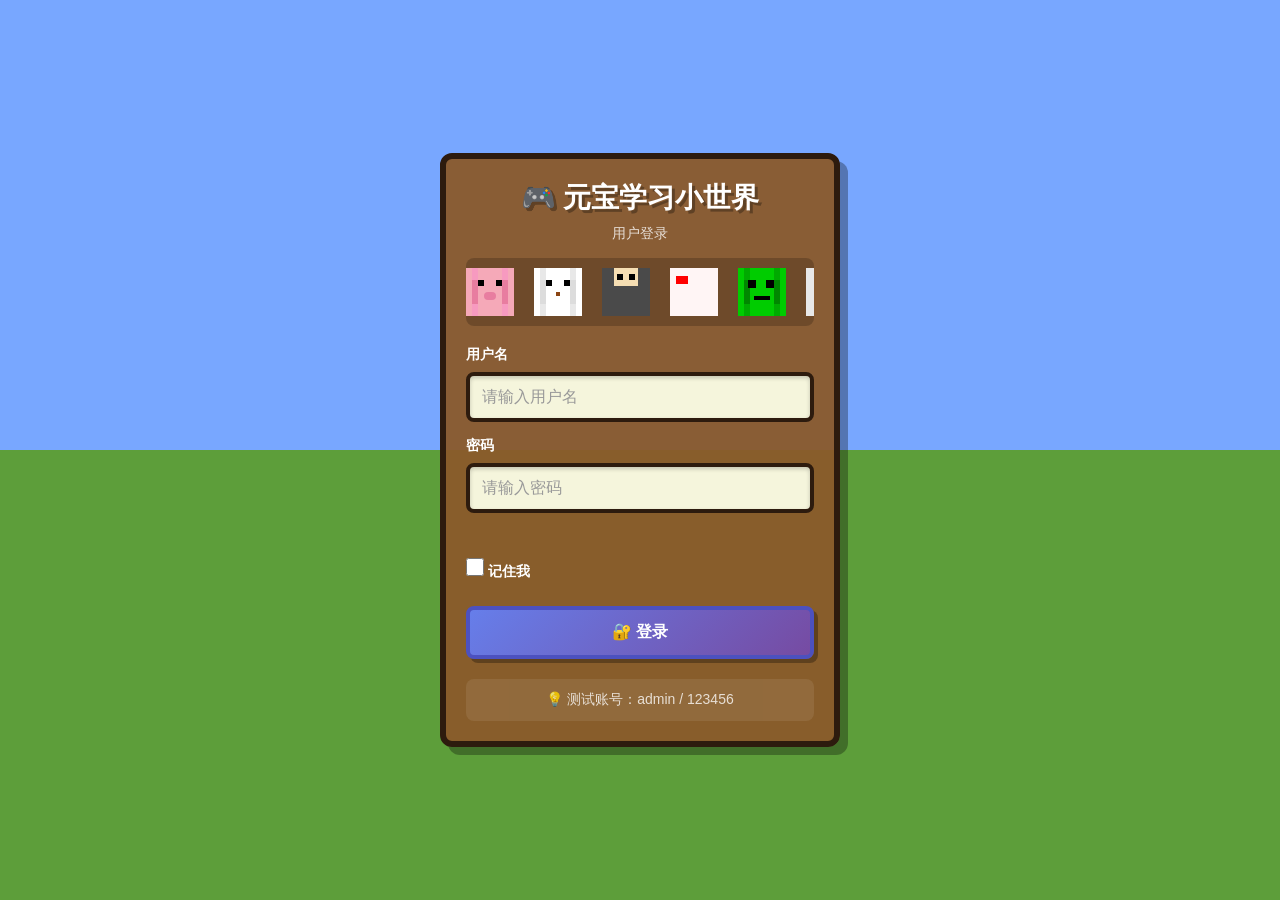
<file: login.html>
<!DOCTYPE html>
<html lang="zh-CN" class="theme-day-grass">
<head>
    <meta charset="UTF-8">
    <meta name="viewport" content="width=device-width, initial-scale=1.0, maximum-scale=1.0, user-scalable=no">
    <meta name="theme-color" content="#667eea">
    <meta http-equiv="Cache-Control" content="no-cache, no-store, must-revalidate">
    <meta http-equiv="Pragma" content="no-cache">
    <meta http-equiv="Expires" content="0">
    <title>登录 - 元宝学习小世界</title>
    <link rel="stylesheet" href="style.css?v=30">
</head>
<body>
    <div class="container">
        <div class="login-container">
            <div class="header">
                <h1 class="title">🎮 元宝学习小世界</h1>
                <div class="theme-indicator">用户登录</div>
            </div>
            
            <div class="mobs-section">
                <div class="mobs-track">
                    <div class="mob mob-pig"></div>
                    <div class="mob mob-sheep"></div>
                    <div class="mob mob-cow"></div>
                    <div class="mob mob-chicken"></div>
                    <div class="mob mob-creeper"></div>
                    <div class="mob mob-skeleton"></div>
                    <div class="mob mob-zombie"></div>
                    <div class="mob mob-steve"></div>
                    <div class="mob mob-villager"></div>
                    <div class="mob mob-enderman"></div>
                    <div class="mob mob-blaze"></div>
                    <div class="mob mob-witch"></div>
                    <div class="mob mob-cat"></div>
                    <div class="mob mob-wolf"></div>
                    <div class="mob mob-parrot"></div>
                    <div class="mob mob-fox"></div>
                    <div class="mob mob-panda"></div>
                    <div class="mob mob-axolotl"></div>
                    <div class="mob mob-goat"></div>
                    <div class="mob mob-frog"></div>
                </div>
            </div>
            
            <form id="loginForm" class="login-form">
                <div class="form-group">
                    <label for="username">用户名</label>
                    <input 
                        type="text" 
                        id="username" 
                        placeholder="请输入用户名" 
                        autocomplete="username"
                        required
                    >
                </div>
                
                <div class="form-group">
                    <label for="password">密码</label>
                    <input 
                        type="password" 
                        id="password" 
                        placeholder="请输入密码" 
                        autocomplete="current-password"
                        required
                    >
                </div>
                
                <div id="loginError" class="error-message"></div>
                
                <div class="form-group">
                    <label class="checkbox-label">
                        <input type="checkbox" id="rememberMe">
                        <span>记住我</span>
                    </label>
                </div>
                
                <button type="submit" class="btn login-btn">🔐 登录</button>
            </form>
            
            <div class="login-tip">
                <p>💡 测试账号：admin / 123456</p>
            </div>
        </div>
    </div>

    <script src="app.js?v=20"></script>
</body>
</html>
</file>
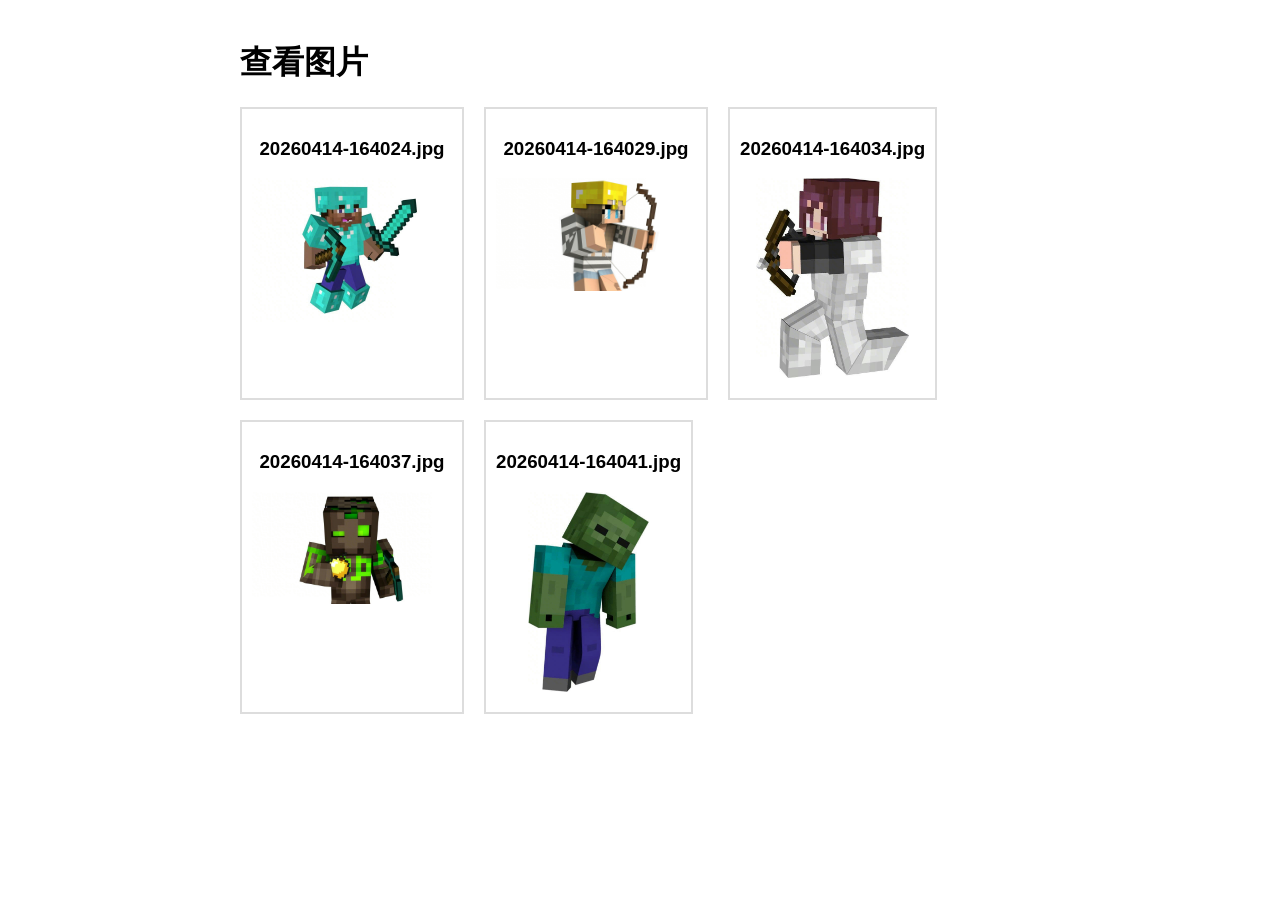
<file: view-images.html>
<!DOCTYPE html>
<html lang="zh-CN">
<head>
    <meta charset="UTF-8">
    <meta name="viewport" content="width=device-width, initial-scale=1.0">
    <title>查看图片</title>
    <style>
        body { font-family: -apple-system, BlinkMacSystemFont, 'Segoe UI', Roboto, sans-serif; padding: 20px; max-width: 800px; margin: 0 auto; }
        .image-container { display: flex; flex-wrap: wrap; gap: 20px; }
        .image-item { border: 2px solid #ddd; padding: 10px; text-align: center; }
        img { max-width: 200px; max-height: 200px; display: block; margin: 0 auto 10px; }
    </style>
</head>
<body>
    <h1>查看图片</h1>
    <div class="image-container">
        <div class="image-item">
            <h3>20260414-164024.jpg</h3>
            <img src="images/20260414-164024.jpg" alt="20260414-164024">
        </div>
        <div class="image-item">
            <h3>20260414-164029.jpg</h3>
            <img src="images/20260414-164029.jpg" alt="20260414-164029">
        </div>
        <div class="image-item">
            <h3>20260414-164034.jpg</h3>
            <img src="images/20260414-164034.jpg" alt="20260414-164034">
        </div>
        <div class="image-item">
            <h3>20260414-164037.jpg</h3>
            <img src="images/20260414-164037.jpg" alt="20260414-164037">
        </div>
        <div class="image-item">
            <h3>20260414-164041.jpg</h3>
            <img src="images/20260414-164041.jpg" alt="20260414-164041">
        </div>
    </div>
</body>
</html>
</file>
<file: style.css>
* {
    margin: 0;
    padding: 0;
    box-sizing: border-box;
}

:root {
    --bg-primary: linear-gradient(180deg, #78a7ff 0%, #78a7ff 50%, #5d9e3a 50%, #5d9e3a 100%);
    --bg-container: rgba(139, 90, 43, 0.95);
    --text-color: #ffffff;
    --accent-color: #667eea;
    --border-color: #2d1b0e;
}

.theme-day-grass {
    --bg-primary: linear-gradient(180deg, #78a7ff 0%, #78a7ff 50%, #5d9e3a 50%, #5d9e3a 100%);
    --bg-container: rgba(139, 90, 43, 0.95);
    --text-color: #ffffff;
    --accent-color: #667eea;
    --border-color: #2d1b0e;
}

.theme-day-sand {
    --bg-primary: linear-gradient(180deg, #ffc06d 0%, #ffc06d 50%, #d9b36b 50%, #d9b36b 100%);
    --bg-container: rgba(191, 128, 64, 0.95);
    --text-color: #ffffff;
    --accent-color: #ff9800;
    --border-color: #8b4513;
}

.theme-day-snow {
    --bg-primary: linear-gradient(180deg, #dcdcdc 0%, #dcdcdc 50%, #ffffff 50%, #ffffff 100%);
    --bg-container: rgba(176, 196, 222, 0.95);
    --text-color: #333333;
    --accent-color: #4682b4;
    --border-color: #708090;
}

.theme-sunset {
    --bg-primary: linear-gradient(180deg, #ff7e5f 0%, #feb47b 50%, #8b4513 50%, #8b4513 100%);
    --bg-container: rgba(139, 69, 19, 0.95);
    --text-color: #fff8dc;
    --accent-color: #ff6347;
    --border-color: #5c2e0a;
}

.theme-night {
    --bg-primary: linear-gradient(180deg, #1a1a2e 0%, #1a1a2e 50%, #16213e 50%, #16213e 100%);
    --bg-container: rgba(30, 30, 60, 0.95);
    --text-color: #e0e0ff;
    --accent-color: #9370db;
    --border-color: #191970;
}

.theme-night-moon {
    --bg-primary: linear-gradient(180deg, #191970 0%, #191970 50%, #2f2f4f 50%, #2f2f4f 100%);
    --bg-container: rgba(72, 61, 139, 0.95);
    --text-color: #f0f0ff;
    --accent-color: #87ceeb;
    --border-color: #483d8b;
}

.theme-nether {
    --bg-primary: linear-gradient(180deg, #8b0000 0%, #8b0000 50%, #4a0000 50%, #4a0000 100%);
    --bg-container: rgba(139, 0, 0, 0.95);
    --text-color: #ffa500;
    --accent-color: #ff4500;
    --border-color: #5c0000;
}

.theme-end {
    --bg-primary: linear-gradient(180deg, #1a0a2e 0%, #1a0a2e 50%, #0f0518 50%, #0f0518 100%);
    --bg-container: rgba(75, 0, 130, 0.95);
    --text-color: #da70d6;
    --accent-color: #9932cc;
    --border-color: #2e0854;
}

.theme-ocean {
    --bg-primary: linear-gradient(180deg, #0077be 0%, #0077be 50%, #00a86b 50%, #00a86b 100%);
    --bg-container: rgba(0, 100, 150, 0.95);
    --text-color: #e0ffff;
    --accent-color: #00ced1;
    --border-color: #004080;
}

.theme-candy {
    --bg-primary: linear-gradient(180deg, #ffb6c1 0%, #ffb6c1 50%, #98fb98 50%, #98fb98 100%);
    --bg-container: rgba(255, 182, 193, 0.95);
    --text-color: #8b008b;
    --accent-color: #ff69b4;
    --border-color: #db7093;
}

html {
    height: 100%;
    transition: background 0.5s ease;
}

body {
    font-family: 'Segoe UI', Tahoma, Geneva, Verdana, sans-serif;
    background: var(--bg-primary);
    min-height: 100vh;
    display: flex;
    justify-content: center;
    align-items: center;
    padding: 10px;
    position: relative;
    overflow-x: hidden;
}

.container {
    background: var(--bg-container);
    border: 6px solid var(--border-color);
    border-radius: 12px;
    padding: 20px;
    width: 100%;
    max-width: 400px;
    box-shadow: 8px 8px 0 rgba(0, 0, 0, 0.3);
    position: relative;
    z-index: 10;
}

.header {
    text-align: center;
    margin-bottom: 15px;
}

.title {
    color: var(--text-color);
    font-size: 28px;
    font-weight: bold;
    text-shadow: 3px 3px 0 rgba(0, 0, 0, 0.3);
    margin-bottom: 8px;
}

.theme-indicator {
    color: var(--text-color);
    font-size: 14px;
    opacity: 0.8;
}

.mobs-section {
    height: 68px;
    overflow: hidden;
    position: relative;
    margin-bottom: 15px;
    background: rgba(0, 0, 0, 0.2);
    border-radius: 8px;
}

.mobs-track {
    display: flex;
    gap: 20px;
    animation: mobsWalk 60s linear infinite;
    padding: 10px 0;
}

@keyframes mobsWalk {
    0% {
        transform: translateX(0);
    }
    100% {
        transform: translateX(-50%);
    }
}

.mob {
    width: 48px;
    height: 48px;
    position: relative;
    flex-shrink: 0;
    image-rendering: pixelated;
}

.mob-pig {
    width: 48px;
    height: 48px;
    background-color: #f79ac0;
    background-image: 
        linear-gradient(90deg, transparent 12px, #f5a9b8 12px, #f5a9b8 36px, transparent 36px),
        linear-gradient(0deg, transparent 12px, #e87da0 12px, #e87da0 36px, transparent 36px);
    box-shadow: 
        inset 6px 0 0 #f5a9b8,
        inset -6px 0 0 #f5a9b8;
}

.mob-pig::before {
    content: '';
    position: absolute;
    width: 6px;
    height: 6px;
    background: #000;
    top: 12px;
    left: 12px;
    box-shadow: 18px 0 0 #000;
}

.mob-pig::after {
    content: '';
    position: absolute;
    width: 12px;
    height: 8px;
    background: #e87da0;
    top: 24px;
    left: 18px;
    border-radius: 4px;
}

.mob-sheep {
    width: 48px;
    height: 48px;
    background-color: #e8e8e8;
    background-image: 
        linear-gradient(90deg, transparent 12px, #ffffff 12px, #ffffff 36px, transparent 36px),
        linear-gradient(0deg, transparent 12px, #dcdcdc 12px, #dcdcdc 36px, transparent 36px);
    box-shadow: 
        inset 6px 0 0 #ffffff,
        inset -6px 0 0 #ffffff;
}

.mob-sheep::before {
    content: '';
    position: absolute;
    width: 6px;
    height: 6px;
    background: #000;
    top: 12px;
    left: 12px;
    box-shadow: 18px 0 0 #000;
}

.mob-sheep::after {
    content: '';
    position: absolute;
    width: 4px;
    height: 4px;
    background: #8b4513;
    top: 24px;
    left: 22px;
}

.mob-cow {
    background: 
        linear-gradient(#4a4a4a, #4a4a4a) 0 0 / 48px 48px no-repeat,
        linear-gradient(#3a3a3a, #3a3a3a) 6px 48px / 8px 24px no-repeat,
        linear-gradient(#3a3a3a, #3a3a3a) 16px 48px / 8px 24px no-repeat,
        linear-gradient(#3a3a3a, #3a3a3a) 26px 48px / 8px 24px no-repeat,
        linear-gradient(#3a3a3a, #3a3a3a) 36px 48px / 8px 24px no-repeat;
}

.mob-cow::before {
    content: '';
    position: absolute;
    width: 24px;
    height: 18px;
    background: #f5deb3;
    top: 0;
    left: 12px;
}

.mob-cow::after {
    content: '';
    position: absolute;
    width: 6px;
    height: 6px;
    background: #000;
    top: 6px;
    left: 15px;
    box-shadow: 12px 0 0 #000;
}

.mob-chicken {
    background: 
        linear-gradient(#fff5f5, #fff5f5) 0 0 / 48px 48px no-repeat,
        linear-gradient(#ffcc00, #ffcc00) 16px 48px / 8px 24px no-repeat,
        linear-gradient(#ffcc00, #ffcc00) 26px 48px / 8px 24px no-repeat;
}

.mob-chicken::before {
    content: '';
    position: absolute;
    width: 24px;
    height: 18px;
    background: #fff5f5;
    top: 0;
    left: 12px;
}

.mob-chicken::after {
    content: '';
    position: absolute;
    width: 12px;
    height: 8px;
    background: #ff0000;
    top: 8px;
    left: 6px;
}

.mob-creeper {
    width: 48px;
    height: 48px;
    background-color: #00aa00;
    background-image: 
        linear-gradient(90deg, transparent 12px, #00cc00 12px, #00cc00 36px, transparent 36px),
        linear-gradient(0deg, transparent 12px, #008800 12px, #008800 36px, transparent 36px);
    box-shadow: 
        inset 6px 0 0 #00cc00,
        inset -6px 0 0 #00cc00;
}

.mob-creeper::before {
    content: '';
    position: absolute;
    width: 8px;
    height: 8px;
    background: #000;
    top: 12px;
    left: 10px;
    box-shadow: 18px 0 0 #000;
}

.mob-creeper::after {
    content: '';
    position: absolute;
    width: 16px;
    height: 4px;
    background: #000;
    top: 28px;
    left: 16px;
}

.mob-skeleton {
    background: 
        linear-gradient(#e8e8e8, #e8e8e8) 0 0 / 48px 48px no-repeat,
        linear-gradient(#d0d0d0, #d0d0d0) 6px 48px / 8px 24px no-repeat,
        linear-gradient(#d0d0d0, #d0d0d0) 16px 48px / 8px 24px no-repeat,
        linear-gradient(#d0d0d0, #d0d0d0) 26px 48px / 8px 24px no-repeat,
        linear-gradient(#d0d0d0, #d0d0d0) 36px 48px / 8px 24px no-repeat;
}

.mob-skeleton::before {
    content: '';
    position: absolute;
    width: 12px;
    height: 12px;
    background: #000;
    top: 6px;
    left: 9px;
    box-shadow: 18px 0 0 #000;
}

.mob-skeleton::after {
    content: '';
    position: absolute;
    width: 6px;
    height: 6px;
    background: #000;
    top: 24px;
    left: 21px;
}

.mob-zombie {
    width: 48px;
    height: 48px;
    background-color: #5c9e3a;
    background-image: 
        linear-gradient(90deg, transparent 12px, #6cb04a 12px, #6cb04a 36px, transparent 36px),
        linear-gradient(0deg, transparent 12px, #4a8e30 12px, #4a8e30 36px, transparent 36px);
    box-shadow: 
        inset 6px 0 0 #6cb04a,
        inset -6px 0 0 #6cb04a;
}

.mob-zombie::before {
    content: '';
    position: absolute;
    width: 24px;
    height: 16px;
    background: #8b4513;
    top: 8px;
    left: 12px;
    border-radius: 4px;
}

.mob-zombie::after {
    content: '';
    position: absolute;
    width: 6px;
    height: 6px;
    background: #000;
    top: 12px;
    left: 15px;
    box-shadow: 12px 0 0 #000;
}

.mob-steve {
    width: 48px;
    height: 48px;
    background-color: #0000aa;
    background-image: 
        linear-gradient(90deg, transparent 12px, #0000cc 12px, #0000cc 36px, transparent 36px),
        linear-gradient(0deg, transparent 12px, #000088 12px, #000088 36px, transparent 36px);
    box-shadow: 
        inset 6px 0 0 #0000cc,
        inset -6px 0 0 #0000cc;
}

.mob-steve::before {
    content: '';
    position: absolute;
    width: 24px;
    height: 16px;
    background: #e6ae8a;
    top: 8px;
    left: 12px;
    border-radius: 4px;
}

.mob-steve::after {
    content: '';
    position: absolute;
    width: 6px;
    height: 6px;
    background: #000;
    top: 12px;
    left: 15px;
    box-shadow: 12px 0 0 #000;
}

.mob-villager {
    background: 
        linear-gradient(#8b4513, #8b4513) 0 0 / 48px 48px no-repeat,
        linear-gradient(#6b3510, #6b3510) 6px 48px / 8px 24px no-repeat,
        linear-gradient(#6b3510, #6b3510) 16px 48px / 8px 24px no-repeat,
        linear-gradient(#6b3510, #6b3510) 26px 48px / 8px 24px no-repeat,
        linear-gradient(#6b3510, #6b3510) 36px 48px / 8px 24px no-repeat;
}

.mob-villager::before {
    content: '';
    position: absolute;
    width: 36px;
    height: 24px;
    background: #e6ae8a;
    top: 0;
    left: 6px;
}

.mob-villager::after {
    content: '';
    position: absolute;
    width: 12px;
    height: 12px;
    background: #000;
    top: 6px;
    left: 18px;
}

.mob-enderman {
    width: 48px;
    height: 48px;
    background-color: #1a0a2e;
    background-image: 
        linear-gradient(90deg, transparent 12px, #2a1a3e 12px, #2a1a3e 36px, transparent 36px),
        linear-gradient(0deg, transparent 12px, #0f0518 12px, #0f0518 36px, transparent 36px);
    box-shadow: 
        inset 6px 0 0 #2a1a3e,
        inset -6px 0 0 #2a1a3e;
}

.mob-enderman::before {
    content: '';
    position: absolute;
    width: 8px;
    height: 8px;
    background: #ff00ff;
    top: 12px;
    left: 10px;
    box-shadow: 18px 0 0 #ff00ff;
}

.mob-enderman::after {
    content: '';
    position: absolute;
    width: 4px;
    height: 4px;
    background: #ffffff;
    top: 24px;
    left: 22px;
}

.mob-blaze {
    background: 
        linear-gradient(#ff6600, #ff6600) 0 0 / 48px 48px no-repeat,
        linear-gradient(#ff4400, #ff4400) 6px 48px / 8px 24px no-repeat,
        linear-gradient(#ff4400, #ff4400) 16px 48px / 8px 24px no-repeat,
        linear-gradient(#ff4400, #ff4400) 26px 48px / 8px 24px no-repeat,
        linear-gradient(#ff4400, #ff4400) 36px 48px / 8px 24px no-repeat;
}

.mob-blaze::before {
    content: '';
    position: absolute;
    width: 12px;
    height: 12px;
    background: #000;
    top: 6px;
    left: 9px;
    box-shadow: 18px 0 0 #000;
}

.mob-blaze::after {
    content: '';
    position: absolute;
    width: 6px;
    height: 36px;
    background: #ffcc00;
    top: 12px;
    left: 6px;
    box-shadow: 12px 0 0 #ffcc00, 24px 0 0 #ffcc00, 36px 0 0 #ffcc00;
}

.mob-witch {
    background: 
        linear-gradient(#8b008b, #8b008b) 0 0 / 48px 48px no-repeat,
        linear-gradient(#6b006b, #6b006b) 6px 48px / 8px 24px no-repeat,
        linear-gradient(#6b006b, #6b006b) 16px 48px / 8px 24px no-repeat,
        linear-gradient(#6b006b, #6b006b) 26px 48px / 8px 24px no-repeat,
        linear-gradient(#6b006b, #6b006b) 36px 48px / 8px 24px no-repeat;
}

.mob-witch::before {
    content: '';
    position: absolute;
    width: 24px;
    height: 18px;
    background: #e6ae8a;
    top: 6px;
    left: 12px;
}

.mob-witch::after {
    content: '';
    position: absolute;
    width: 0;
    height: 0;
    border-left: 12px solid transparent;
    border-right: 12px solid transparent;
    border-bottom: 18px solid #333;
    top: -12px;
    left: 12px;
}

.mob-cat {
    background: 
        linear-gradient(#ffa500, #ffa500) 0 0 / 48px 48px no-repeat,
        linear-gradient(#e69500, #e69500) 6px 48px / 8px 24px no-repeat,
        linear-gradient(#e69500, #e69500) 16px 48px / 8px 24px no-repeat,
        linear-gradient(#e69500, #e69500) 26px 48px / 8px 24px no-repeat,
        linear-gradient(#e69500, #e69500) 36px 48px / 8px 24px no-repeat;
}

.mob-cat::before {
    content: '';
    position: absolute;
    width: 6px;
    height: 6px;
    background: #000;
    top: 12px;
    left: 12px;
    box-shadow: 18px 0 0 #000;
}

.mob-cat::after {
    content: '';
    position: absolute;
    width: 0;
    height: 0;
    border-left: 6px solid transparent;
    border-right: 6px solid transparent;
    border-bottom: 12px solid #ffa500;
    top: -6px;
    left: 9px;
    box-shadow: 18px 0 0 transparent, 18px 0 0 #ffa500;
}

.mob-wolf {
    background: 
        linear-gradient(#808080, #808080) 0 0 / 48px 48px no-repeat,
        linear-gradient(#707070, #707070) 6px 48px / 8px 24px no-repeat,
        linear-gradient(#707070, #707070) 16px 48px / 8px 24px no-repeat,
        linear-gradient(#707070, #707070) 26px 48px / 8px 24px no-repeat,
        linear-gradient(#707070, #707070) 36px 48px / 8px 24px no-repeat;
}

.mob-wolf::before {
    content: '';
    position: absolute;
    width: 36px;
    height: 24px;
    background: #ffffff;
    top: 0;
    left: 6px;
}

.mob-wolf::after {
    content: '';
    position: absolute;
    width: 6px;
    height: 6px;
    background: #000;
    top: 9px;
    left: 12px;
    box-shadow: 18px 0 0 #000;
}

.mob-parrot {
    background: 
        linear-gradient(#ff0000, #ff0000) 0 0 / 48px 48px no-repeat,
        linear-gradient(#cc0000, #cc0000) 6px 48px / 8px 24px no-repeat,
        linear-gradient(#cc0000, #cc0000) 16px 48px / 8px 24px no-repeat,
        linear-gradient(#cc0000, #cc0000) 26px 48px / 8px 24px no-repeat,
        linear-gradient(#cc0000, #cc0000) 36px 48px / 8px 24px no-repeat;
}

.mob-parrot::before {
    content: '';
    position: absolute;
    width: 6px;
    height: 6px;
    background: #000;
    top: 12px;
    left: 12px;
    box-shadow: 18px 0 0 #000;
}

.mob-parrot::after {
    content: '';
    position: absolute;
    width: 12px;
    height: 8px;
    background: #ffcc00;
    top: 18px;
    left: 18px;
    border-radius: 4px;
}

.mob-fox {
    background: 
        linear-gradient(#ff6600, #ff6600) 0 0 / 48px 48px no-repeat,
        linear-gradient(#e65c00, #e65c00) 6px 48px / 8px 24px no-repeat,
        linear-gradient(#e65c00, #e65c00) 16px 48px / 8px 24px no-repeat,
        linear-gradient(#e65c00, #e65c00) 26px 48px / 8px 24px no-repeat,
        linear-gradient(#e65c00, #e65c00) 36px 48px / 8px 24px no-repeat;
}

.mob-fox::before {
    content: '';
    position: absolute;
    width: 36px;
    height: 24px;
    background: #ffffff;
    top: 0;
    left: 6px;
}

.mob-fox::after {
    content: '';
    position: absolute;
    width: 6px;
    height: 6px;
    background: #000;
    top: 9px;
    left: 12px;
    box-shadow: 18px 0 0 #000;
}

.mob-panda {
    background: 
        linear-gradient(#ffffff, #ffffff) 0 0 / 48px 48px no-repeat,
        linear-gradient(#000, #000) 6px 48px / 8px 24px no-repeat,
        linear-gradient(#000, #000) 16px 48px / 8px 24px no-repeat,
        linear-gradient(#000, #000) 26px 48px / 8px 24px no-repeat,
        linear-gradient(#000, #000) 36px 48px / 8px 24px no-repeat;
}

.mob-panda::before {
    content: '';
    position: absolute;
    width: 12px;
    height: 12px;
    background: #000;
    top: 6px;
    left: 9px;
    box-shadow: 18px 0 0 #000;
}

.mob-panda::after {
    content: '';
    position: absolute;
    width: 18px;
    height: 12px;
    background: #000;
    top: 24px;
    left: 15px;
    border-radius: 6px;
}

.mob-axolotl {
    background: 
        linear-gradient(#ffb6c1, #ffb6c1) 0 0 / 48px 48px no-repeat,
        linear-gradient(#ff99b3, #ff99b3) 6px 48px / 8px 24px no-repeat,
        linear-gradient(#ff99b3, #ff99b3) 16px 48px / 8px 24px no-repeat,
        linear-gradient(#ff99b3, #ff99b3) 26px 48px / 8px 24px no-repeat,
        linear-gradient(#ff99b3, #ff99b3) 36px 48px / 8px 24px no-repeat;
}

.mob-axolotl::before {
    content: '';
    position: absolute;
    width: 6px;
    height: 6px;
    background: #000;
    top: 12px;
    left: 12px;
    box-shadow: 18px 0 0 #000;
}

.mob-axolotl::after {
    content: '';
    position: absolute;
    width: 12px;
    height: 12px;
    background: #ff99b3;
    top: -6px;
    left: 6px;
    border-radius: 50%;
    box-shadow: 24px 0 0 #ff99b3;
}

.mob-goat {
    background: 
        linear-gradient(#d2b48c, #d2b48c) 0 0 / 48px 48px no-repeat,
        linear-gradient(#c2a47c, #c2a47c) 6px 48px / 8px 24px no-repeat,
        linear-gradient(#c2a47c, #c2a47c) 16px 48px / 8px 24px no-repeat,
        linear-gradient(#c2a47c, #c2a47c) 26px 48px / 8px 24px no-repeat,
        linear-gradient(#c2a47c, #c2a47c) 36px 48px / 8px 24px no-repeat;
}

.mob-goat::before {
    content: '';
    position: absolute;
    width: 6px;
    height: 18px;
    background: #ffffff;
    top: -6px;
    left: 12px;
    box-shadow: 18px 0 0 #ffffff;
}

.mob-goat::after {
    content: '';
    position: absolute;
    width: 6px;
    height: 6px;
    background: #000;
    top: 12px;
    left: 12px;
    box-shadow: 18px 0 0 #000;
}

.mob-frog {
    background: 
        linear-gradient(#00aa00, #00aa00) 0 0 / 48px 48px no-repeat,
        linear-gradient(#008800, #008800) 6px 48px / 8px 24px no-repeat,
        linear-gradient(#008800, #008800) 16px 48px / 8px 24px no-repeat,
        linear-gradient(#008800, #008800) 26px 48px / 8px 24px no-repeat,
        linear-gradient(#008800, #008800) 36px 48px / 8px 24px no-repeat;
}

.mob-frog::before {
    content: '';
    position: absolute;
    width: 12px;
    height: 12px;
    background: #ffffff;
    top: 0;
    left: 9px;
    border-radius: 50%;
    box-shadow: 18px 0 0 #ffffff;
}

.mob-frog::after {
    content: '';
    position: absolute;
    width: 6px;
    height: 6px;
    background: #000;
    top: 3px;
    left: 12px;
    box-shadow: 18px 0 0 #000;
}

.input-section {
    margin-bottom: 15px;
}

#pinyinInput {
    width: 100%;
    padding: 15px;
    font-size: 24px;
    border: 4px solid var(--border-color);
    border-radius: 8px;
    text-align: center;
    background: #f5f5dc;
    color: #333;
    font-weight: bold;
    outline: none;
    box-shadow: inset 0 2px 4px rgba(0, 0, 0, 0.2);
}

#pinyinInput::placeholder {
    color: #999;
    font-weight: normal;
}

.hanzi-section {
    text-align: center;
    margin-bottom: 15px;
}

.writing-board {
    display: flex;
    justify-content: center;
    align-items: center;
    margin-bottom: 15px;
}

.mi-grid {
    width: 280px;
    height: 280px;
    position: relative;
    background: #fffdf8;
    border: 3px solid #e74c3c;
    border-radius: 4px;
    overflow: hidden;
    box-shadow: 0 4px 12px rgba(0, 0, 0, 0.1);
}

.mi-grid-lines {
    position: absolute;
    top: 0;
    left: 0;
    width: 100%;
    height: 100%;
    z-index: 1;
    pointer-events: none;
}

.hanzi-canvas {
    position: absolute;
    top: 0;
    left: 0;
    width: 100%;
    height: 100%;
    margin: 0;
    background: transparent;
    border: none;
    border-radius: 0;
    display: flex;
    justify-content: center;
    align-items: center;
    overflow: hidden;
    z-index: 2;
}

.write-canvas {
    position: absolute;
    top: 0;
    left: 0;
    width: 100%;
    height: 100%;
    cursor: crosshair;
    z-index: 3;
    touch-action: none;
}

.writing-controls {
    flex-wrap: wrap;
    gap: 8px;
}

.writing-tools {
    flex-wrap: wrap;
    gap: 8px;
}

.color-controls {
    flex-wrap: wrap;
    gap: 8px;
    align-items: center;
    justify-content: center;
}

.size-controls {
    flex-wrap: wrap;
    gap: 8px;
    align-items: center;
    justify-content: center;
}

.export-controls {
    flex-wrap: wrap;
    gap: 8px;
}

.tool-label {
    font-size: 14px;
    font-weight: 500;
    color: #666;
    margin-right: 4px;
}

.tool-btn {
    font-size: 13px;
    padding: 8px 12px;
}

.color-btn {
    width: 32px;
    height: 32px;
    border: 3px solid transparent;
    border-radius: 50%;
    cursor: pointer;
    padding: 0;
    transition: transform 0.2s, border-color 0.2s;
}

.color-btn:hover {
    transform: scale(1.1);
}

.color-btn.active {
    border-color: #333;
    transform: scale(1.15);
}

.color-black {
    background-color: #000000;
}

.color-red {
    background-color: #e74c3c;
}

.color-blue {
    background-color: #3498db;
}

.color-green {
    background-color: #27ae60;
}

.color-purple {
    background-color: #9b59b6;
}

.color-orange {
    background-color: #f39c12;
}

.size-btn {
    width: 36px;
    height: 36px;
    border: 2px solid #ddd;
    border-radius: 8px;
    cursor: pointer;
    padding: 0;
    background-color: white;
    display: flex;
    align-items: center;
    justify-content: center;
    transition: transform 0.2s, border-color 0.2s;
}

.size-btn::after {
    content: '';
    width: 8px;
    height: 8px;
    background-color: #333;
    border-radius: 50%;
}

.size-btn.size-thin::after {
    width: 4px;
    height: 4px;
}

.size-btn.size-medium::after {
    width: 8px;
    height: 8px;
}

.size-btn.size-thick::after {
    width: 14px;
    height: 14px;
}

.size-btn:hover {
    transform: scale(1.05);
    border-color: #999;
}

.size-btn.active {
    border-color: #333;
    transform: scale(1.1);
}

#undoBtn:disabled,
#redoBtn:disabled {
    opacity: 0.5;
    cursor: not-allowed;
}

.pinyin-section {
    text-align: center;
    margin-bottom: 10px;
}

.pinyin-text {
    font-size: 28px;
    color: var(--text-color);
    font-weight: bold;
}

.words-section {
    text-align: center;
    margin-bottom: 15px;
}

.words-container {
    display: flex;
    justify-content: center;
    gap: 10px;
    flex-wrap: wrap;
}

.word-item {
    background: rgba(255, 255, 255, 0.2);
    padding: 8px 16px;
    border-radius: 6px;
    font-size: 18px;
    color: var(--text-color);
    font-weight: bold;
    border: 2px solid rgba(255, 255, 255, 0.3);
}

.controls {
    display: flex;
    gap: 10px;
    justify-content: center;
    margin-bottom: 10px;
}

.btn {
    padding: 12px 10px;
    font-size: 16px;
    font-weight: bold;
    color: white;
    background: linear-gradient(135deg, #5d9e3a 0%, #4a8e30 100%);
    border: 4px solid #2d5016;
    border-radius: 8px;
    cursor: pointer;
    transition: all 0.1s ease;
    box-shadow: 4px 4px 0 rgba(0, 0, 0, 0.3);
    flex: 1;
    max-width: 170px;
    white-space: nowrap;
    overflow: hidden;
    text-overflow: ellipsis;
}

.btn:hover {
    transform: translate(-2px, -2px);
    box-shadow: 6px 6px 0 rgba(0, 0, 0, 0.3);
}

.btn:active {
    transform: translate(2px, 2px);
    box-shadow: 2px 2px 0 rgba(0, 0, 0, 0.3);
}

.install-section {
    text-align: center;
    margin-bottom: 10px;
    display: none;
}

.install-section.show {
    display: block;
}

.install-btn {
    background: linear-gradient(135deg, #667eea 0%, #764ba2 100%);
    border-color: #4c51bf;
}

.install-tip-section {
    text-align: center;
    margin-bottom: 10px;
}

.install-tip {
    background: rgba(255, 255, 255, 0.1);
    border-radius: 8px;
    padding: 12px 16px;
    font-size: 14px;
    color: var(--text-color);
    line-height: 1.6;
}

.install-tip p {
    margin: 4px 0;
}

.timestamp-section {
    text-align: center;
    margin-top: 10px;
}

.timestamp-text {
    font-size: 12px;
    color: var(--text-color);
    opacity: 0.7;
    font-family: monospace;
}

@media (max-width: 400px) {
    .hanzi-canvas {
        width: 240px;
        height: 240px;
    }
    
    .title {
        font-size: 24px;
    }
    
    .pinyin-text {
        font-size: 24px;
    }
    
    .word-item {
        font-size: 16px;
        padding: 6px 12px;
    }
    
    .btn {
        padding: 10px 20px;
        font-size: 14px;
    }
}

.btn.favorited {
    background: linear-gradient(135deg, #ffd700 0%, #ffb347 100%);
    border-color: #ff8c00;
    color: #333;
}

.back-btn {
    background: linear-gradient(135deg, #667eea 0%, #764ba2 100%);
    border-color: #4c51bf;
}

.favorites-list {
    max-height: 500px;
    overflow-y: auto;
    padding: 10px;
}

.date-header {
    color: var(--text-color);
    font-size: 16px;
    font-weight: bold;
    margin: 15px 0 10px 0;
    padding: 8px 12px;
    background: rgba(255, 255, 255, 0.1);
    border-radius: 6px;
}

.favorites-items {
    display: grid;
    grid-template-columns: repeat(auto-fill, minmax(100px, 1fr));
    gap: 10px;
    margin-bottom: 10px;
}

.favorite-item {
    background: rgba(255, 255, 255, 0.2);
    border: 2px solid rgba(255, 255, 255, 0.3);
    border-radius: 8px;
    padding: 10px;
    text-align: center;
    cursor: pointer;
    position: relative;
    transition: all 0.2s ease;
}

.favorite-item:hover {
    transform: translateY(-2px);
    box-shadow: 0 4px 8px rgba(0, 0, 0, 0.3);
}

.favorite-hanzi {
    font-size: 36px;
    font-weight: bold;
    color: var(--text-color);
    margin-bottom: 5px;
}

.favorite-pinyin {
    font-size: 14px;
    color: var(--text-color);
    opacity: 0.8;
}

.delete-favorite-btn {
    position: absolute;
    top: 5px;
    right: 5px;
    width: 24px;
    height: 24px;
    background: #ff4444;
    color: white;
    border: none;
    border-radius: 50%;
    font-size: 16px;
    line-height: 1;
    cursor: pointer;
    display: flex;
    align-items: center;
    justify-content: center;
}

.delete-favorite-btn:hover {
    background: #cc0000;
}

.empty-favorites {
    color: var(--text-color);
    text-align: center;
    padding: 40px 20px;
    font-size: 18px;
    opacity: 0.7;
}

.user-bar {
    display: flex;
    justify-content: space-between;
    align-items: center;
    margin-bottom: 10px;
}

.user-info {
    color: var(--text-color);
    font-size: 14px;
    font-weight: bold;
}

.logout-btn {
    background: linear-gradient(135deg, #ff6b6b 0%, #ee5a5a 100%);
    border-color: #c0392b;
    padding: 8px 16px;
    font-size: 14px;
    max-width: 100px;
}

.login-form {
    margin-top: 20px;
}

.form-group {
    margin-bottom: 15px;
}

.form-group label {
    display: block;
    color: var(--text-color);
    font-size: 14px;
    font-weight: bold;
    margin-bottom: 8px;
}

.form-group input[type="text"],
.form-group input[type="password"] {
    width: 100%;
    padding: 12px;
    font-size: 16px;
    border: 4px solid var(--border-color);
    border-radius: 8px;
    background: #f5f5dc;
    color: #333;
    outline: none;
    box-shadow: inset 0 2px 4px rgba(0, 0, 0, 0.2);
}

.form-group input::placeholder {
    color: #999;
    font-weight: normal;
}

.checkbox-label {
    display: flex;
    align-items: center;
    gap: 8px;
    cursor: pointer;
    color: var(--text-color);
    font-size: 14px;
}

.checkbox-label input[type="checkbox"] {
    width: 18px;
    height: 18px;
    cursor: pointer;
}

.login-btn {
    width: 100%;
    max-width: 100%;
    background: linear-gradient(135deg, #667eea 0%, #764ba2 100%);
    border-color: #4c51bf;
    margin-top: 10px;
}

.error-message {
    color: #ff6b6b;
    font-size: 14px;
    text-align: center;
    margin-bottom: 10px;
    min-height: 20px;
    font-weight: bold;
}

.login-tip {
    text-align: center;
    margin-top: 20px;
    padding: 12px;
    background: rgba(255, 255, 255, 0.1);
    border-radius: 8px;
    color: var(--text-color);
    font-size: 14px;
    opacity: 0.8;
}

.login-tip p {
    margin: 0;
}
</file>
